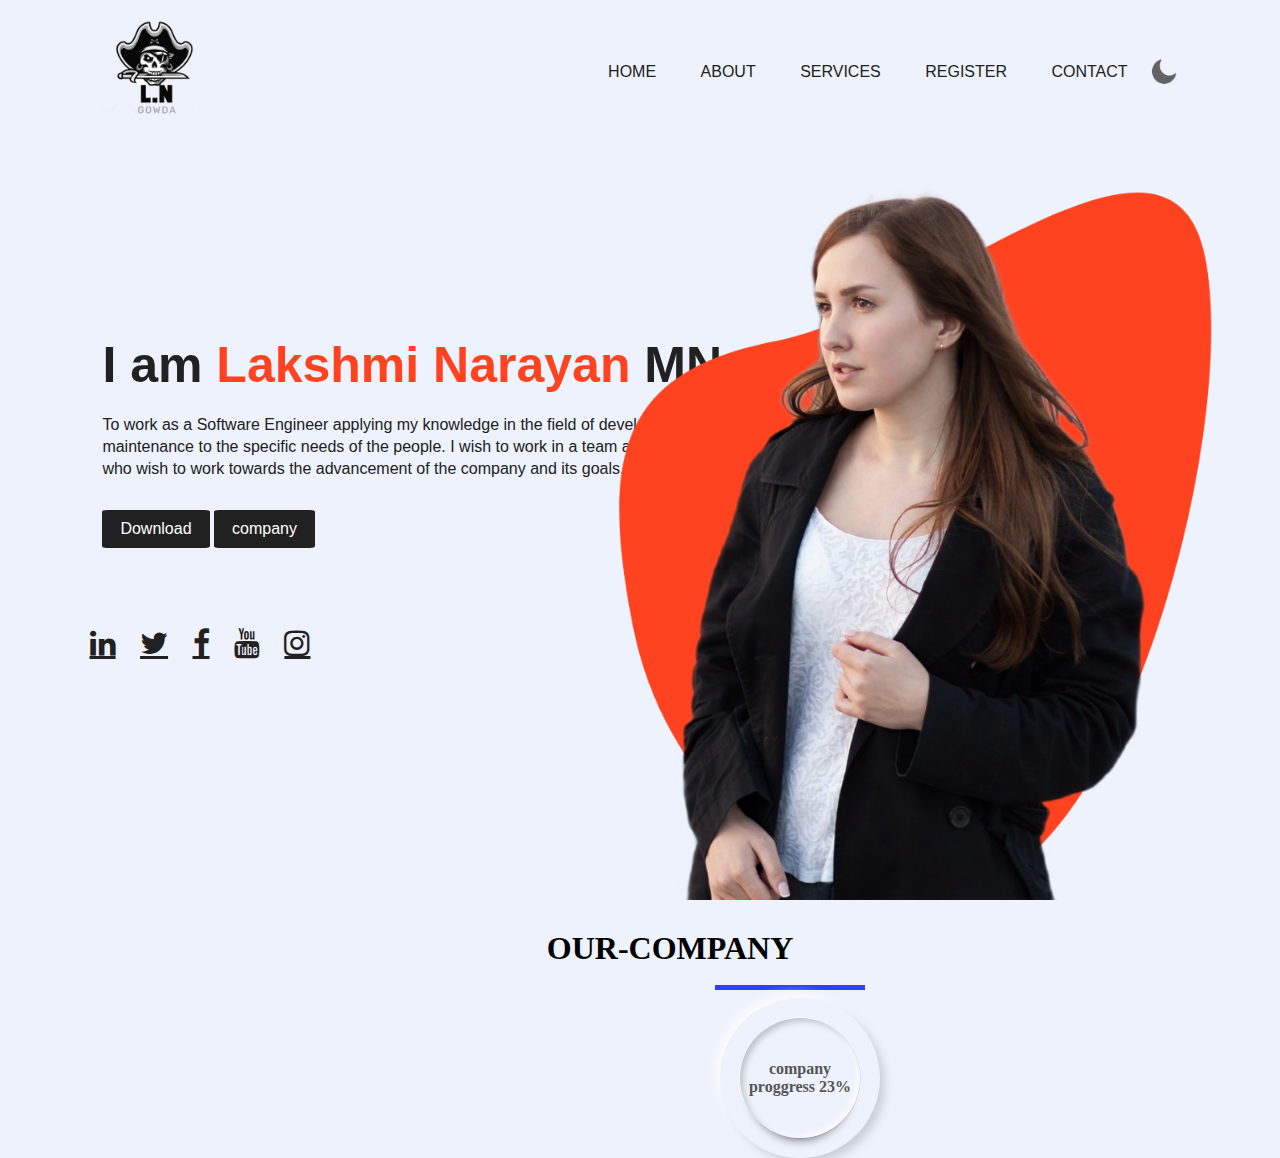
<file: dark theme/front page/index.html>
<!DOCTYPE html>
<html>
    <head>
        <link rel="stylesheet" href="https://cdnjs.cloudflare.com/ajax/libs/font-awesome/4.7.0/css/font-awesome.min.css">    

        <title>MY FIRST WEB PAGE</title>
        <link rel="stylesheet" href="./style.css">
    </head>
<body>

<div class="hero">
    <nav>
        <a href="file:///C:/Users/lngow/OneDrive/Desktop/dark%20theme/front%20page/index.html"><img src="./L.N-removebg-preview.png" class="logo"></a>
        <ul>
            <li><a href="file:///C:/Users/lngow/OneDrive/Desktop/dark%20theme/front%20page/index.html">HOME</a></li>
            <li><a href="file:///C:/Users/lngow/OneDrive/Desktop/dark%20theme/user-revives/review.html">ABOUT</a></li>
            <li><a href="file:///C:/Users/lngow/OneDrive/Desktop/dark%20theme/srvices/service.html">SERVICES</a></li>
            <li><a href="file:///C:/Users/lngow/OneDrive/Desktop/dark%20theme/login/register.html">REGISTER</a></li>
            <li><a href="file:///C:/Users/lngow/OneDrive/Desktop/dark%20theme/contact2/newcontact.html">CONTACT</a></li>

        </ul>
        <img src="./moon.png" id="icon">
    </nav>
    <div class="info">
        <h1>I am <span>Lakshmi Narayan </span>MN</h1>
        <p>To work as a Software Engineer applying my knowledge in the field of development, testing, design and
            <br>maintenance to the specific needs of the people. I wish to work in a team as motivated individuals<br> who
            wish to work towards the advancement of the company and its goals.</p>
            <a href="#" onclick="location.href='file:///C:/Users/lngow/OneDrive/Desktop/resummm%202022/Lakshmi%20Narayan%20Resume(Fresher).pdf'">Download</a>
            <a href="#comp">company</a>

    </div>
    

<div class="img-box">

<img src="./pattern.png" class="back-img">
<img src="./girl.png" class="main-img">

</div> 


   




<div class="social-link">
 
   <a href="https://www.linkedin.com/in/lakshmi-narayan-mn-004754223/" class="fa fa-linkedin"></a>
   
<a href="#" class="fa fa-twitter"></a>
<a href="#" class="fa fa-facebook"></a>
<a href="#" class="fa fa-youtube"></a>
<a href="#" class="fa fa-instagram"></a>
</div>

</div>



<div class="company" id="comp">
    <h1>OUR-COMPANY</h1>
</div>


<div class="skill">
    <div class="outer">
        <div class="inner">
          <div id="number"></div>  
        </div>
    </div>


 


   
<div class="cir">
    <svg xmlns="http://www.w3.org/2000/svg" version="1.1" width="160px" height="160px">
        <defs>
           <linearGradient id="GradientColor">
              <stop offset="0%" stop-color="#e91e63" />
              <stop offset="100%" stop-color="#673ab7" />
           </linearGradient>
        </defs>
        <circle cx="80" cy="80" r="70" stroke-linecap="round" />
</svg>
</div>


</div>














<script src="./script.js"></script>




</body>

</html>
</file>
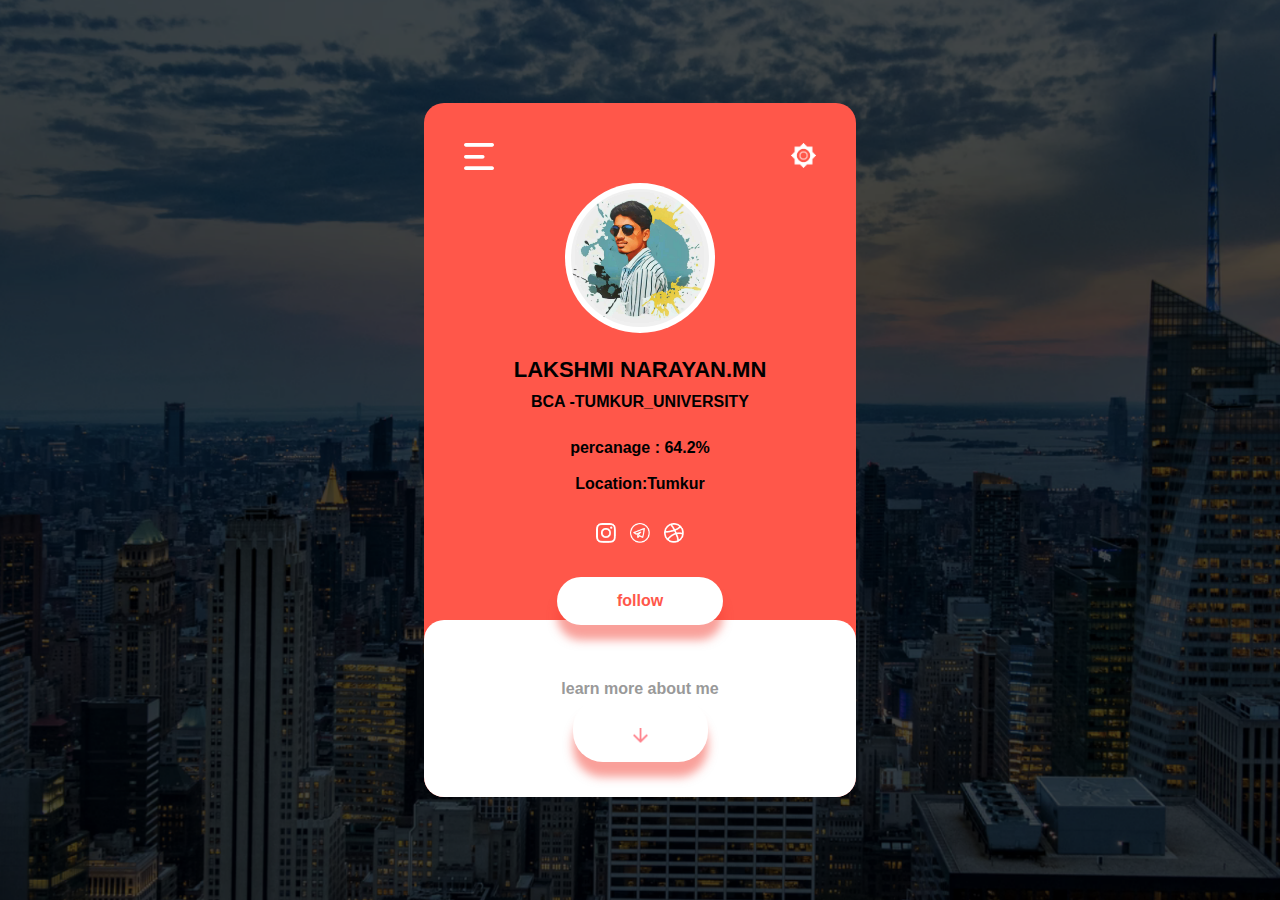
<file: dark theme/contact/gowda.html>
<!DOCTYPE html>
<html>
    <head>
        <meta name="viewport" content="width=device-width, initial-scale=1.0">
        <title>CONTACT</title>
        <link rel="stylesheet" href="./style1.css">
        
    </head>
    <body>
        <div class="container">
            <div class="profile-box">
                <img src="./menu.png" class="menu-icon">
                <img src="./setting.png" class="setting-icon">
                <img src="./pp.jpg" class="profile-pic">
                <h3>LAKSHMI NARAYAN.MN</h3>
                <p>BCA -TUMKUR_UNIVERSITY</p><br>
                <p>percanage : 64.2%<br><br>Location:Tumkur </p>
                
                <div class="social-media">
                   <a href="#"> <img src="./instagram.png"></a>
                   <a href="#"> <img src="./telegram.png"></a>
                   <a href="#"> <img src="./dribble.png"></a>
                </div>
                <a href="#"><button  type="button">follow</button></a>

                <div class="profile-bottom">
                    <p>learn more about me</p>
                    <a href="#"><button type="button1" id=""><img src="./arrow.png"></button></a>
                </div>
            </div>
        </div>



    </body>
</html>
</file>
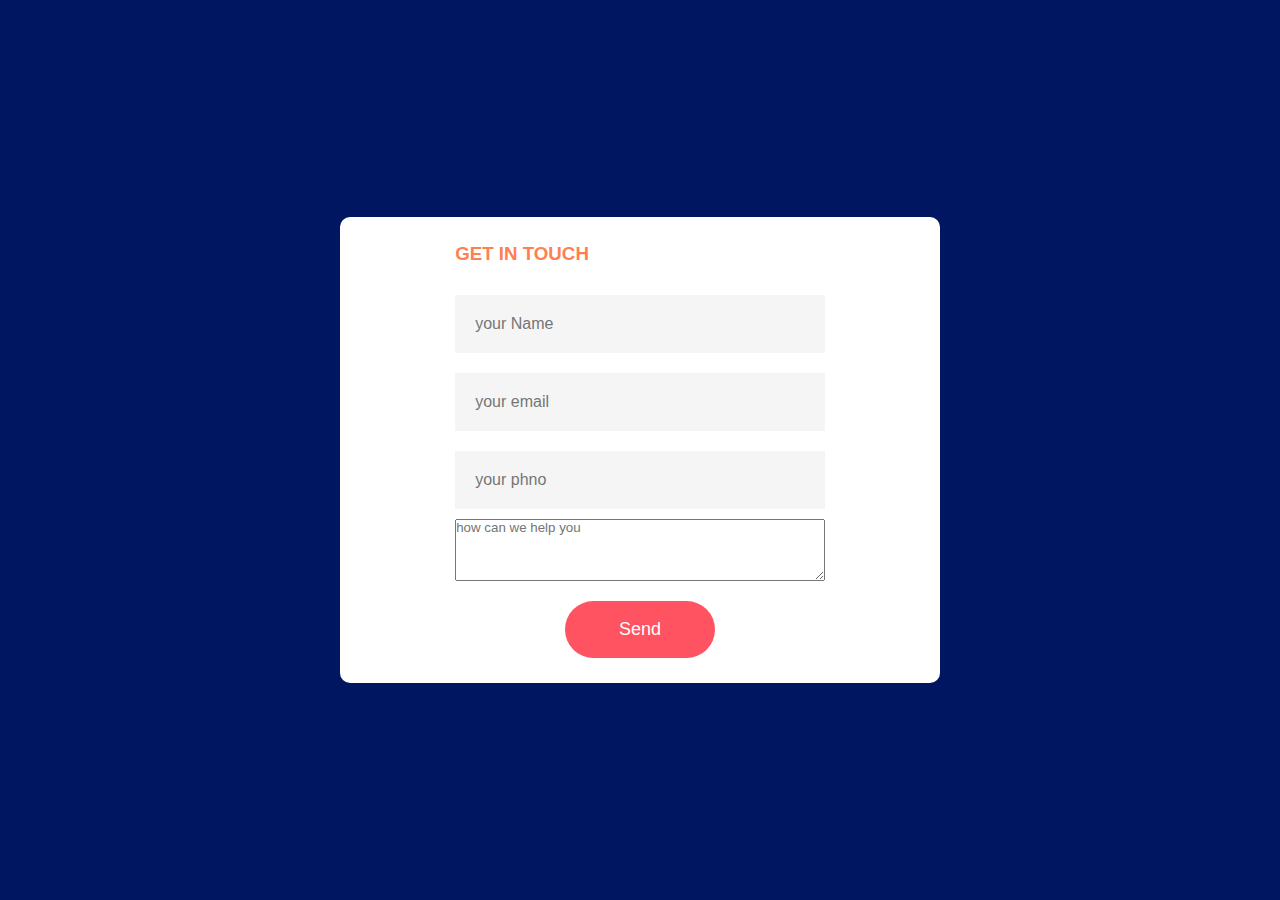
<file: dark theme/tuch/touch.html>
<!DOCTYPE html>
<html>
    <head>
        <title>GET IN TOUCH</title>
        <link rel="stylesheet" href="./style3.css">

    </head>

    <body>

        <div class="container">
            <form onsubmit="sendEmail(); reset(); return false">
                   <h3>GET IN TOUCH</h3>
                   <input type="text" id="name" placeholder="your Name" required> 
                   <input type="email" id="email" placeholder="your email" required> 
                   <input type="text" id="phno" placeholder="your phno" required> 
                    <textarea id="message" rows="4" placeholder="how can we help you"></textarea>
                   
                    <button type="submit">Send</button>

            </form>
        </div>

<script src="https://smtpjs.com/v3/smtp.js"></script>
<script>
    function sendEmail()
    {

        Email.send({
            Host : "smtp.gmail.com",
            Username : "lngowda42@gmail.com",
            Password : "password",
            To : "write2lakshminarayan@gmail.com",
            From : document.getElementById("email").value,
            Subject : "new contact form",
            Body : "name" +document.getElementById("name").value
            + "<br> Email: "+ document.getElementById("email").value
            + "<br> phno: "+ document.getElementById("phno").value
            + "<br> message: "+ document.getElementById("message").value


}).then(
  message => alert("message send successfully")
);
        
    }
</script>




    </body>
</html>
</file>
<file: dark theme/front page/style.css>
* {
    margin: 0;
    padding: 0;
}

body{

    background: #edf2fc ;
}
.hero
{
height: 100vh;
width: 100%;
background: var(--primary--color);
font-family: sans-serif;
position: relative;

}

nav
{
    width: 84%;
    margin: auto;
    padding: 20px 0;
    display: flex;
    align-items: center;
    justify-content: space-between;

}

.logo
{
    width: 400px;
    height: 100px;
    cursor: pointer;
    width: 100px;
    filter: grayscale();
}
.logo:hover{
    filter: grayscale();
    -webkit-filter: grayscale();
}

nav ul li
{
    display: inline-block;
    list-style: none;
    margin: 10px 20px;
}

nav ul li a
{

    text-decoration: none;
    color: var(--secondary--color);
}
nav ul li a:hover
{
    color: #f36608;
}

.info{
    margin-left: 8%;
    margin-top: 15%;
}

.info h1{
    font-size: 50px;
    color: var(--secondary--color);
    margin-bottom: 20px;

}


.info a
{
    background:var(--secondary--color) ;
    padding: 10px 18px;
    text-decoration: none;
    color:#fff;
    display: inline-block;
    border-radius: 5%;
    -webkit-border-radius: 5%;
    -moz-border-radius: 5%;
    -ms-border-radius: 5%;
    -o-border-radius: 5%;
    margin: 30px 0;
}

.info a:hover
{
color: #f36608;
}

span{
    color: #ff4321;
}

.info p
{
    color: var(--secondary--color);
    line-height: 22px;
}

.img-box
{
   
    width: 45%;
    height: 80%;
    position: absolute;
    bottom: 0;
    right: 80px;

}

.img-box img

{
     height: 100%;
     position: absolute;
     left: 50%;
     bottom: 0;
     transform:translateX(-50%) ;
     -webkit-transform:translateX(-50%) ;
     -moz-transform:translateX(-50%) ;
     -ms-transform:translateX(-50%) ;
     -o-transform:translateX(-50%) ;
     transition: bottom 1s,left 1s;
     -webkit-transition: bottom 1s,left 1s;
     -moz-transition: bottom 1s,left 1s;
     -ms-transition: bottom 1s,left 1s;
     -o-transition: bottom 1s,left 1s;
}

.img-box:hover .back-img{
    cursor: pointer;
    bottom: 40px;

}

.img-box:hover .main-img{
    cursor: pointer;
    left: 54%;

}


.social-link{
    margin-left: 7%;
    margin-top: 50px;
}

.social-link a{
    font-size: 30px;
    color: var(--secondary--color);;
    margin-right: 20px;
}

.social-link a:hover{
    color: #f36608;
}





#icon{
    width: 30px;
    cursor: pointer;
}

nav ul 
{
flex: 1;
text-align: right;

}
:root{
      --primary--color : #edf2fc;
      --secondary--color:#212121;
     }

.dark-them {
    --primary--color : #000106;
    --secondary--color:#fff;

}

body{
    align-items: center;
    justify-content: center;

}



.skill{
    cursor: pointer;
    margin: 30px 0px;
    
    width:160px;
    height: 160px;
 
    box-align: center;
    display: flex;
   left: 720px;
   text-align: center;
   position: absolute;
}

.skill .outer
{
    width: 160px;
    height: 120px;
    box-shadow: 6px 6px 10px -1px rgba(0,0, 0, 0.15),                -6px -6px 10px -1px rgba(255,255,255, 0.7);
    box-shadow: 50%;
    padding: 20px;
    border-radius:50%;
    -webkit-border-radius:50%;
    -moz-border-radius:50%;
    -ms-border-radius:50%;
    -o-border-radius:50%;
    -webkit-border-radius:;
}

.inner {
    height: 120px;
    width: 120px;
    display: flex;
    align-items: center;
    justify-content: center;
    border-radius: 50%;
    -webkit-border-radius: 50%;
    -moz-border-radius: 50%;
    -ms-border-radius: 50%;
    -o-border-radius: 50%;
    box-shadow: inset 4px 4px 6px -1px rgba(0,0, 0, 0.2),
               inset -4px -4px 6px -1px rgba(255,255,255, 0.7),
               -0.5px -0.5px 0px  rgba(255,255,255, 1),
               0.5px 0.5px 0px rgba(0,0,0, 0.15),
               0px 12px 10px -10px rgba(0,0,0, 0.5);
    

}

#number{
    font-weight: 600;
    color: #555;
}

.cir circle{
    fill: none;
    stroke:url(#GradientColor);
    stroke-width: 20px;
    stroke-dasharray: 472;
    stroke-dashoffset: 472;
    animation: anim 2s linear forwards;
    -webkit-animation: anim 2s linear forwards;
}

.cir svg{
    position: absolute;
    top: 0;
    left: 0;

}


@keyframes anim {
    100%{
        stroke-dashoffset: 165.2;
    }
    
}


.company {
    margin: 30px;
    padding: 0px 0px;
    align-items: center;
    justify-content: center;
    width: 100%;
    height: 8px;
   
}
.company h1
{
   text-align: center;
   cursor: pointer;
   
}

.company h1:hover{
   color: #555;
}


.company h1::after{
     content: '';
    background: #303ef7;
    width: 150px;
    height: 5px;
    position: absolute;
    bottom: -90px;
    left: 790px;
    transform: translateX(-50%);
    -webkit-transform: translateX(-50%);
    -moz-transform: translateX(-50%);
    -ms-transform: translateX(-50%);
    -o-transform: translateX(-50%);

}
</file>
<file: dark theme/contact/style1.css>
* {
margin: 0;
padding: 0;
box-sizing: border-box;
font-family: sans-serif;

}

.container{

    width: 100%;
    height: 100vh;
    background-image: url(./background.png);
    background-size:cover;
    background-position: center;
    display: flex;
    align-items: center;
    justify-content: center;


}

.profile-box{
    
    background-color: #ff574a;
    padding:40px 90px ;
    text-align: center;
    position: relative;
    border-radius: 20px;
    -webkit-border-radius: 20px;
    -moz-border-radius: 20px;
    -ms-border-radius: 20px;
    -o-border-radius: 20px;
}

.menu-icon{

    width: 30px;
    position: absolute;
    left: 40px;
    top: 40px;

}

.setting-icon{
    width: 25px;
    position: absolute;
    top: 40px;
    right: 40px;
}



.profile-pic{
    width: 150px;
    border-radius: 50%;
    -webkit-border-radius: 50%;
    -moz-border-radius: 50%;
    -ms-border-radius: 50%;
    -o-border-radius: 50%;
    background: white;
    padding: 6px;
    margin-top: 40px;
}

.profile-bottom
{
    padding: 50px 0;
    background: #fff;
    color: #999;
    margin-right: -90px;
    margin-left: -90px;
    margin-bottom: -40px;
    border-radius: 20px;
    -webkit-border-radius: 20px;
    -moz-border-radius: 20px;
    -ms-border-radius: 20px;
    -o-border-radius: 20px;
    margin-top: 10px;
}

.profile-bottom img{
    width: 15px;
    margin-top: 15px;
    cursor: pointer;
}

.profile-box button{
   cursor: pointer;
   padding: 15px 60px;
   border: none;
   outline: none;
   background: #fff;
   color: #ff574a;
   box-shadow: 0 15px 10px rgba(244, 66,54, 0.5);
   border-radius:30px ;
   -webkit-border-radius:30px ;
   -moz-border-radius:30px ;
   -ms-border-radius:30px ;
   -o-border-radius:30px ;
   margin-bottom: -50px;
   font-weight: 600;
   font-size: 16px;
}

.profile-box button:hover{
    color: black
    
}


.profile-box h3{
  font-size: 22px;
  margin-top: 20px;
  font-weight: 700;  

}
.profile-box p{
    margin-top: 10px; 
    font-size: 16px;
    font-weight: 600; 
}

.social-media img
{
    width: 20px;
margin:30px 5px ;
cursor: pointer;
}
</file>
<file: dark theme/tuch/style3.css>
*{
    padding: 0;
    margin: 0;
    box-sizing: border-box;
    font-family: 'poppins',sans-serif;
}

.container{
    width: 100%;
    height: 100vh;
    background: #001660;
    display: flex;
    align-items: center;
    justify-content: center;

}

form{
    background: #fff;
    display: flex;
    flex-direction: column;
    padding: 2vw 9vw;
    width: 90%;
    max-width: 600px;
    border-radius: 10px;
    -webkit-border-radius: 10px;
    -moz-border-radius: 10px;
    -ms-border-radius: 10px;
    -o-border-radius: 10px;
}

form h3{
    color: coral;
    font-weight: 800;
    margin-bottom: 20px;
}

form input{
    border: 0;
    margin: 10px 0;
    padding: 20px;
    background: #f5f5f5;
    outline: none;
    font-size: 16px;
}

form button{
    padding:18px ;
    background:#ff5361 ;
    color: white;
    font-size: 18px;
    border: 0;
    outline: none;
    cursor: pointer;
    width:150px;
    margin: 20px auto 0;
    border-radius: 30px;
    -webkit-border-radius: 30px;
    -moz-border-radius: 30px;
    -ms-border-radius: 30px;
    -o-border-radius: 30px;
}
</file>
